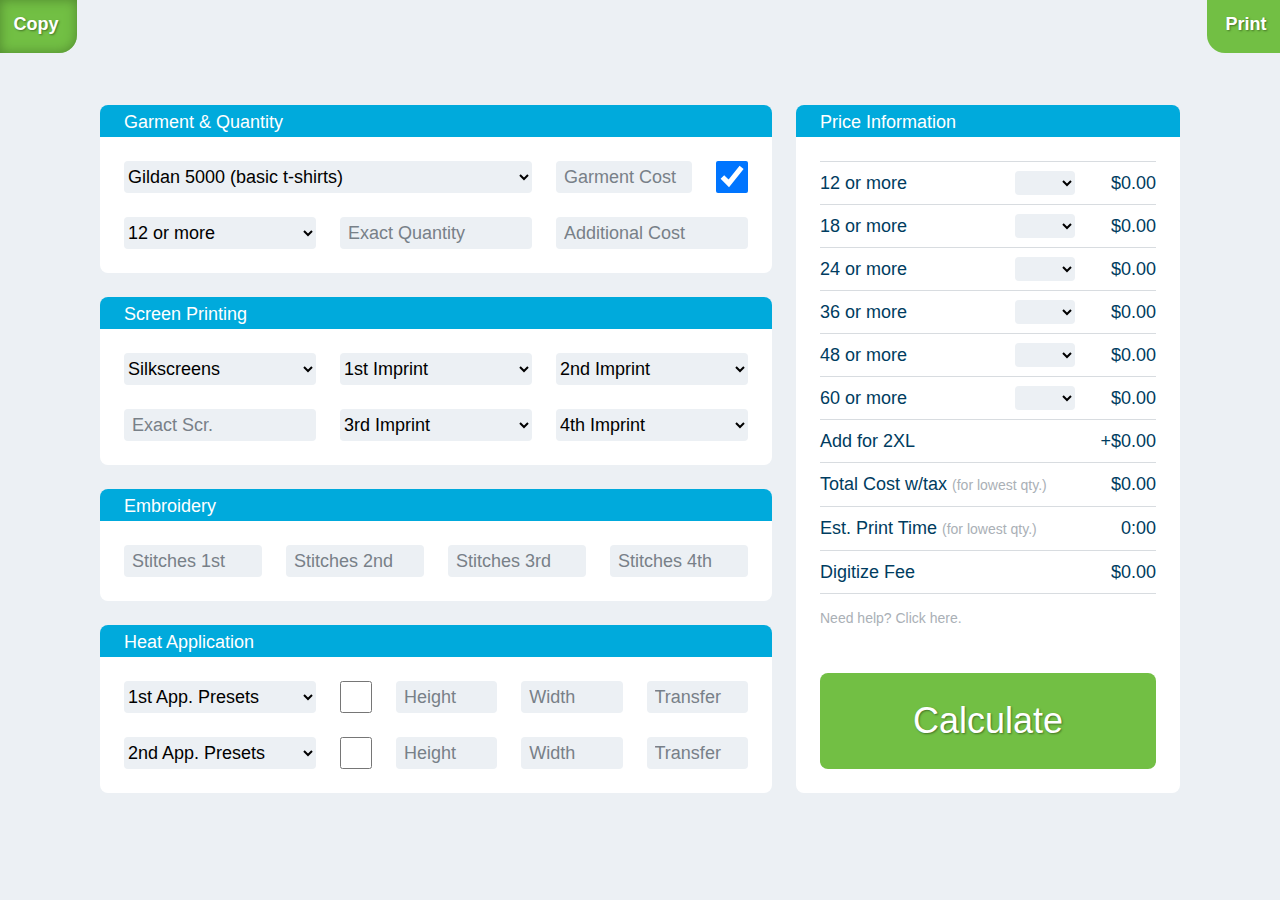
<file: index.html>
<!DOCTYPE html>

<html lang="en">
  <head>
    <meta charset="utf-8" />
    <meta name="viewport" content="width=device-width, initial-scale=1.0" />
    <title>Price Calculator</title>
    <link rel="stylesheet" href="style.css" />
  </head>

  <body>
    <div class="screen-hide-top">
      <img src="GrimesLogo.svg" alt="Grimes Logo" />
      <p>: PRICE QUOTE</p>
      <aside id="todays-date" class="quote-date"></aside>
    </div>
    <div class="wrapper">
      <div class="leftSize">
        <h1>Garment &amp; Quantity</h1>

        <div class="row">
          <select id="garment" class="leftSelect widthTwo">
            <!--
							These option values are the blank garment prices.
							To edit the prices, change the number between the quotation marks.
							Example: value="(new number here)"
							-->

            <option value="3.00" data-xxl="2.00" selected="selected">Gildan 5000 (basic t-shirts)</option>
            <option value="1.00" data-xxl="0">Items Supplied by Customer</option>
            <option value="6.20" data-xxl="1.40">Gildan 5400 (long-sleeve t-shirts)</option>
            <option value="3.40" data-xxl="2.20">Gildan 8000 (blended t-shirts)</option>
            <option value="3.80" data-xxl="1.80">Gildan 2000 (cotton t-shirts)</option>
            <option value="7.20" data-xxl="2.00">Gildan 2300 (pocket t-shirts)</option>
            <option value="6.40" data-xxl="2.40">Gildan 2400 (long-sleeve t-shirts)</option>
            <option value="3.60" data-xxl="2.40">Jerzees 29M (50/50 t-shirts)</option>
            <option value="7.00" data-xxl="1.80">Jerzees 29P (pocket t-shirts)</option>
            <option value="6.40" data-xxl="1.40">Jerzees 29L (long-sleeve t-shirts)</option>
            <option value="4.80" data-xxl="1.60">Hanes 5180 (beefy tees)</option>

            <option value="4.00" data-xxl="0">Port & Company CP80 (basic caps)</option>
            <option value="11.20" data-xxl="0">Richardson 585 (flexfit caps)</option>
            <option value="4.00" data-xxl="0">Yupoong 1501/1500 (knit beanies)</option>
            <option value="11.60" data-xxl="1.00">UltraClub 8540 (blended polos)</option>
            <option value="10.20" data-xxl="1.00">Port Authority K540 (performance polos)</option>
            <option value="7.40" data-xxl="2.20">Gildan 8800 (blended polos)</option>

            <option value="4.60" data-xxl="1.00">Team 365 TT11 (polyester t-shirts)</option>
            <option value="9.40" data-xxl="1.80">Gildan 18000 (crew-neck sweatshirts)</option>
            <option value="14.00" data-xxl="3.00">Gildan 18500 (pullover hoodies)</option>
            <option value="16.20" data-xxl="3.40">Gildan 18600 (full-zip hoodies)</option>
            <option value="10.20" data-xxl="4.00">Gildan 12000 (crew-neck sweatshirts)</option>
            <option value="15.80" data-xxl="6.00">Gildan 12500 (pullover hoodies)</option>
            <option value="21.40" data-xxl="3.00">Gildan 12600 (full-zip hoodies)</option> </select
          ><!--
					--><input id="exactGar" class="minusCheckbox" placeholder="Garment Cost" /><!--
					--><input type="checkbox" id="markup" class="checkbox" title="Check to add markup." checked /><!--

					--><select id="quantity" class="leftSelect widthOne">
            <option value="1">1 or more</option>
            <option value="3">3 or more</option>
            <option value="6">6 or more</option>
            <option value="9">9 or more</option>
            <option value="12" selected="selected">12 or more</option>
            <option value="18">18 or more</option>
            <option value="24">24 or more</option>
            <option value="36">36 or more</option>
            <option value="48">48 or more</option>
            <option value="60">60 or more</option>
            <option value="80">80 or more</option>
            <option value="100">100 or more</option>
            <option value="150">150 or more</option>
            <option value="200">200 or more</option>
            <option value="300">300 or more</option>
            <option value="400">400 or more</option>
            <option value="600">600 or more</option>
            <option value="800">800 or more</option> </select
          ><!--
					--><input id="exactQty" placeholder="Exact Quantity" /><!--
					--><input id="additional" placeholder="Additional Cost" />
        </div>

        <h1 class="marginTop">Screen Printing</h1>

        <div class="row">
          <select id="silkscreens" class="leftSelect widthOne">
            <option value="0" selected="selected">Silkscreens</option>
            <option value="1">1 screen</option>
            <option value="2">2 screens</option>
            <option value="3">3 screens</option>
            <option value="4">4 screens</option>
            <option value="5">5 screens</option>
            <option value="6">6 screens</option>
            <option value="7">7 screens</option>
            <option value="8">8 screens</option>
            <option value="9">9 screens</option>
            <option value="10">10 screens</option>
            <option value="11">11 screens</option>
            <option value="12">12 screens</option> </select
          ><!--

					--><select id="colors1" class="leftSelect widthOne">
            <option value="0" selected="selected">1st Imprint</option>
            <option value="1">1-color</option>
            <option value="2">2-colors</option>
            <option value="3">3-colors</option>
            <option value="4">4-colors</option>
            <option value="5">5-colors</option>
            <option value="6">6-colors</option> </select
          ><!--

					--><select id="colors2" class="leftSelect widthOne">
            <option value="0" selected="selected">2nd Imprint</option>
            <option value="1">1-color</option>
            <option value="2">2-colors</option>
            <option value="3">3-colors</option>
            <option value="4">4-colors</option>
            <option value="5">5-colors</option>
            <option value="6">6-colors</option> </select
          ><!--

					--><input id="exactScr" placeholder="Exact Scr." /><!--

					--><select id="colors3" class="leftSelect widthOne">
            <option value="0" selected="selected">3rd Imprint</option>
            <option value="1">1-color</option>
            <option value="2">2-colors</option>
            <option value="3">3-colors</option>
            <option value="4">4-colors</option>
            <option value="5">5-colors</option>
            <option value="6">6-colors</option> </select
          ><!--

					--><select id="colors4" class="leftSelect widthOne">
            <option value="0" selected="selected">4th Imprint</option>
            <option value="1">1-color</option>
            <option value="2">2-colors</option>
            <option value="3">3-colors</option>
            <option value="4">4-colors</option>
            <option value="5">5-colors</option>
            <option value="6">6-colors</option>
          </select>
        </div>

        <h1 class="marginTop">Embroidery</h1>

        <div class="row">
          <input id="emb1" class="widthQuarter" placeholder="Stitches 1st" /><!--
					--><input id="emb2" class="widthQuarter" placeholder="Stitches 2nd" /><!--
					--><input id="emb3" class="widthQuarter" placeholder="Stitches 3rd" /><!--
					--><input id="emb4" class="widthQuarter" placeholder="Stitches 4th" />
        </div>

        <h1 class="marginTop">Heat Application</h1>

        <div class="row">
          <select id="heatPresets1" class="leftSelect widthOne">
            <option value="0" selected="selected">1st App. Presets</option>
            <option value="5.2">Name &amp; Number</option>
            <option value="2.4">2" Name</option>
            <option value="2.8">8" Number</option>
            <option value="2.4">6" Number</option>
            <option value="2">4" Number</option>
            <option value="1.6">1" Name</option>
            <option value="2.8">Team Name (4 x 12")</option>
          </select><!--
          --><input type="checkbox" id="twoColor1" class="checkbox" title="Check for 2-color application." /><!--
					--><input id="height1" class="widthHA" placeholder="Height" /><!--
					--><input id="width1" class="widthHA" placeholder="Width" /><!--
					--><input id="decal1" class="widthHA" placeholder="Transfer" />

          <select id="heatPresets2" class="leftSelect widthOne">
            <option value="0" selected="selected">2nd App. Presets</option>
            <option value="5.2">Name &amp; Number</option>
            <option value="2.4">2" Name</option>
            <option value="2.8">8" Number</option>
            <option value="2.4">6" Number</option>
            <option value="2">4" Number</option>
            <option value="1.6">1" Name</option>
            <option value="2.8">Team Name (4 x 12")</option>
          </select><!--
          --><input type="checkbox" id="twoColor2" class="checkbox" title="Check for 2-color application." /><!--
					--><input id="height2" class="widthHA" placeholder="Height" /><!--
					--><input id="width2" class="widthHA" placeholder="Width" /><!--
					--><input id="decal2" class="widthHA" placeholder="Transfer" />
        </div>
      </div>

      <h1 class="rightSize rightSize--print">Price Information</h1>

      <div class="row rightSize">
        <div class="price-side">
          <hr />
          <p id="qty1" data-name="12" class="leftP">12 or more</p>
          <p class="rightP">$<span id="cost1">0.00</span></p>
          <select name="12" id="adj1" class="adjust">
            <option value="-0.40">- 0.40</option>
            <option value="-0.30">- 0.30</option>
            <option value="-0.20">- 0.20</option>
            <option value="-0.10">- 0.10</option>
            <option value="0" selected="selected"></option>
            <option value="0.10">+ 0.10</option>
            <option value="0.20">+ 0.20</option>
            <option value="0.30">+ 0.30</option>
            <option value="0.40">+ 0.40</option>
          </select>

          <hr />
          <p id="qty2" data-name="18" class="leftP">18 or more</p>
          <p class="rightP">$<span id="cost2">0.00</span></p>
          <select name="18" id="adj2" class="adjust">
            <option value="-0.40">- 0.40</option>
            <option value="-0.30">- 0.30</option>
            <option value="-0.20">- 0.20</option>
            <option value="-0.10">- 0.10</option>
            <option value="0" selected="selected"></option>
            <option value="0.10">+ 0.10</option>
            <option value="0.20">+ 0.20</option>
            <option value="0.30">+ 0.30</option>
            <option value="0.40">+ 0.40</option>
          </select>

          <hr />
          <p id="qty3" data-name="24" class="leftP">24 or more</p>
          <p class="rightP">$<span id="cost3">0.00</span></p>
          <select name="24" id="adj3" class="adjust">
            <option value="-0.40">- 0.40</option>
            <option value="-0.30">- 0.30</option>
            <option value="-0.20">- 0.20</option>
            <option value="-0.10">- 0.10</option>
            <option value="0" selected="selected"></option>
            <option value="0.10">+ 0.10</option>
            <option value="0.20">+ 0.20</option>
            <option value="0.30">+ 0.30</option>
            <option value="0.40">+ 0.40</option>
          </select>

          <hr />
          <p id="qty4" data-name="36" class="leftP">36 or more</p>
          <p class="rightP">$<span id="cost4">0.00</span></p>
          <select name="36" id="adj4" class="adjust">
            <option value="-0.40">- 0.40</option>
            <option value="-0.30">- 0.30</option>
            <option value="-0.20">- 0.20</option>
            <option value="-0.10">- 0.10</option>
            <option value="0" selected="selected"></option>
            <option value="0.10">+ 0.10</option>
            <option value="0.20">+ 0.20</option>
            <option value="0.30">+ 0.30</option>
            <option value="0.40">+ 0.40</option>
          </select>

          <hr />
          <p id="qty5" data-name="48" class="leftP">48 or more</p>
          <p class="rightP">$<span id="cost5">0.00</span></p>
          <select name="48" id="adj5" class="adjust">
            <option value="-0.40">- 0.40</option>
            <option value="-0.30">- 0.30</option>
            <option value="-0.20">- 0.20</option>
            <option value="-0.10">- 0.10</option>
            <option value="0" selected="selected"></option>
            <option value="0.10">+ 0.10</option>
            <option value="0.20">+ 0.20</option>
            <option value="0.30">+ 0.30</option>
            <option value="0.40">+ 0.40</option>
          </select>

          <hr />
          <p id="qty6" data-name="60" class="leftP">60 or more</p>
          <p class="rightP">$<span id="cost6">0.00</span></p>
          <select name="60" id="adj6" class="adjust">
            <option value="-0.40">- 0.40</option>
            <option value="-0.30">- 0.30</option>
            <option value="-0.20">- 0.20</option>
            <option value="-0.10">- 0.10</option>
            <option value="0" selected="selected"></option>
            <option value="0.10">+ 0.10</option>
            <option value="0.20">+ 0.20</option>
            <option value="0.30">+ 0.30</option>
            <option value="0.40">+ 0.40</option>
          </select>

          <hr />
          <p class="leftP">Add for 2XL</p>
          <p class="rightP">+$<span id="xxl">0.00</span></p>

          <hr />
          <p class="leftP">Total Cost w/tax <span class="small">(for lowest qty.)</span></p>
          <p class="rightP">$<span id="total">0.00</span></p>

          <hr />
          <p class="leftP">Est. Print Time <span class="small">(for lowest qty.)</span></p>
          <p class="rightP"><span id="time">0:00</span></p>

          <hr />
          <p class="leftP">Digitize Fee</p>
          <p class="rightP">$<span id="costDig">0</span>.00</p>

          <hr />

          <a class="help" href="help.html">Need help? Click here.</a>

          <button id="submit">Calculate</button>
        </div>
        <div class="info-side">
          <p>
            <b>Grimes Graphics</b><br />
            7800 Biggs Ford Road, Unit 3B <br />
            Frederick, MD 21701<br />
            (301) 898-0024<br />
            email@grimes.graphics
          </p>
        </div>
      </div>
    </div>

    <button onclick="clipboard()" id="copy-button">Copy</button>
    <button onclick="window.print()" id="print-button">Print</button>

    <div id="copy-modal">
      <div class="copy-modal__container">
        <font size="2">
          <p id="copy-modal__paragraph" onclick="selectText('copy-modal__paragraph')"></p>
        </font>
      </div>
    </div>

    <script src="script.js"></script>
  </body>
</html>
</file>
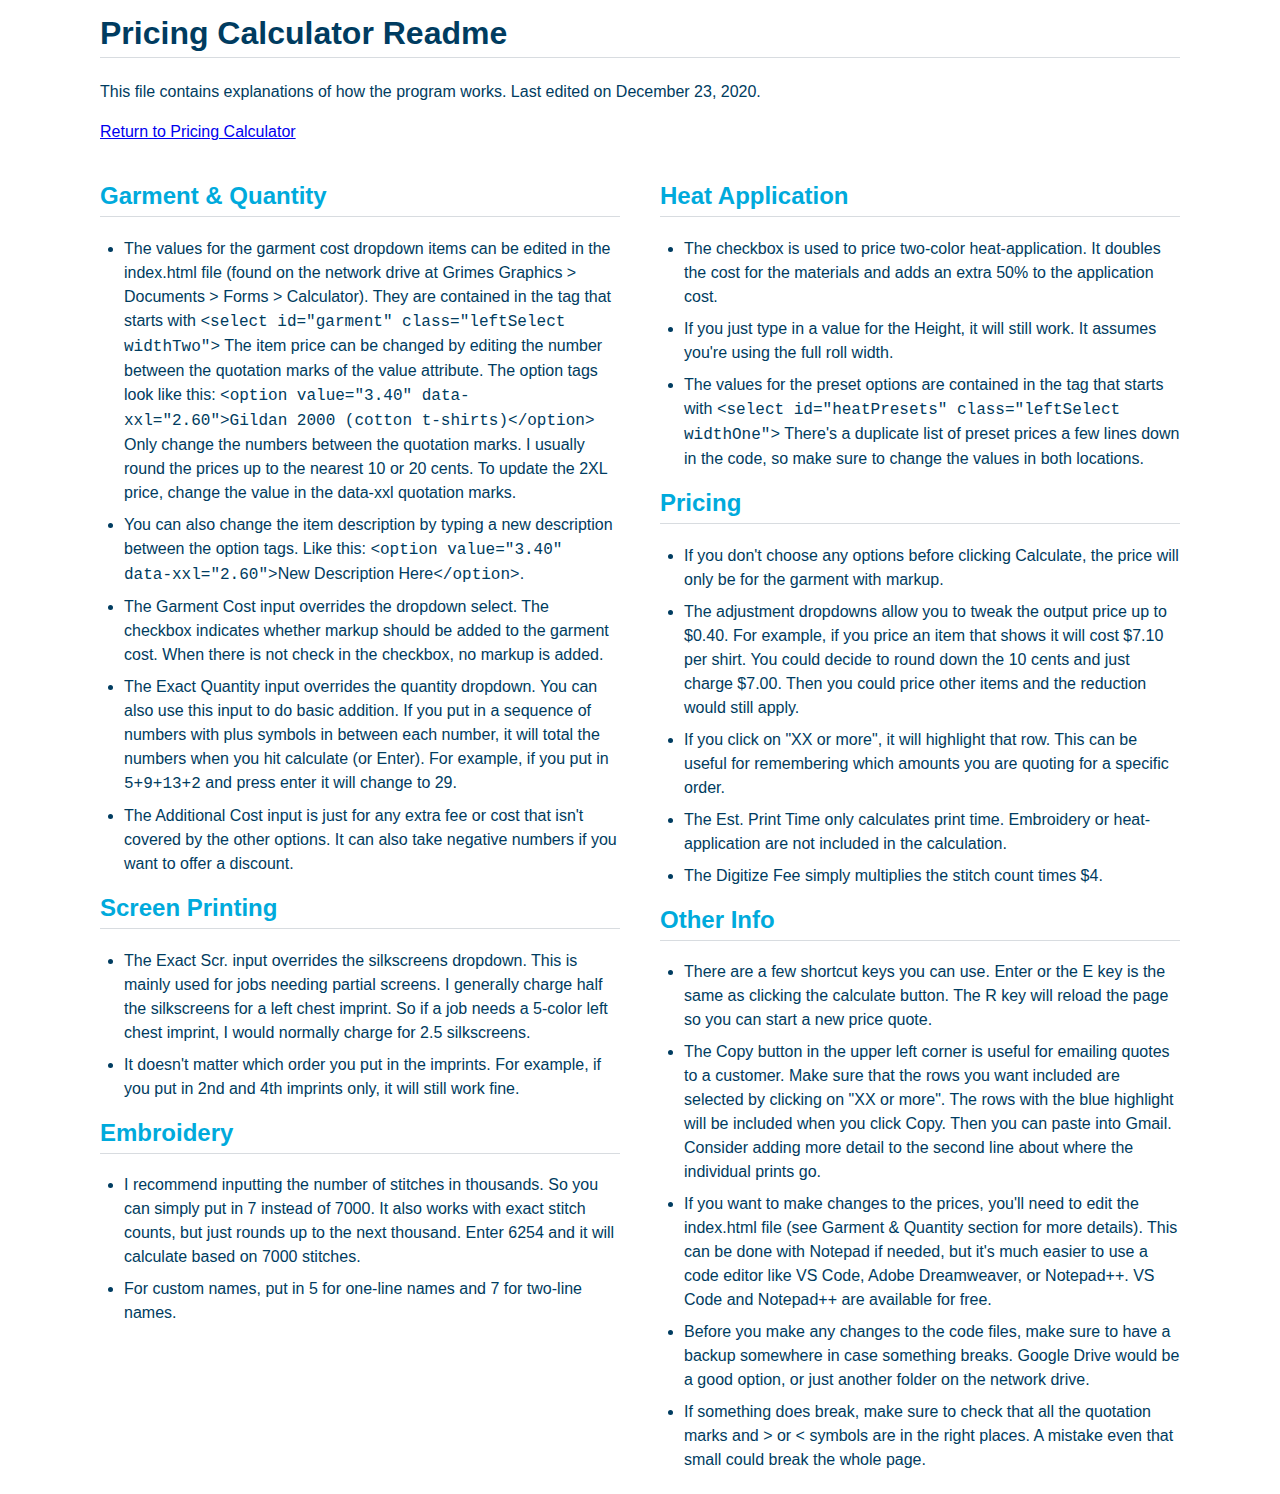
<file: help.html>
<!DOCTYPE html>

<html lang="en">
  <head>
    <meta charset="utf-8" />
    <meta name="viewport" content="width=device-width, initial-scale=1.0" />
    <title>Readme</title>
    <link rel="stylesheet" href="helpstyle.css" />
  </head>

  <body>
    <div class="head-wrapper">
      <h1>Pricing Calculator Readme</h1>

      <p>This file contains explanations of how the program works. Last edited on December 23, 2020.</p>
      <a href="index.html">Return to Pricing Calculator</a>
    </div>

    <div class="wrapper">
      <div class="wrapper__left">
        <h2>Garment &amp; Quantity</h2>

        <ul>
          <li>
            The values for the garment cost dropdown items can be edited in the index.html file (found on the network
            drive at Grimes Graphics > Documents > Forms > Calculator). They are contained in the tag that starts with
            <code>&lt;select id="garment" class="leftSelect widthTwo"&gt;</code> The item price can be changed by
            editing the number between the quotation marks of the value attribute. The option tags look like this:
            <code>&lt;option value="3.40" data-xxl="2.60"&gt;Gildan 2000 (cotton t-shirts)&lt;/option&gt;</code> Only
            change the numbers between the quotation marks. I usually round the prices up to the nearest 10 or 20 cents.
            To update the 2XL price, change the value in the data-xxl quotation marks.
          </li>
          <li>
            You can also change the item description by typing a new description between the option tags. Like this:
            <code>&lt;option value="3.40" data-xxl="2.60"&gt;</code>New Description Here<code>&lt;/option&gt;</code>.
          </li>
          <li>
            The Garment Cost input overrides the dropdown select. The checkbox indicates whether markup should be added
            to the garment cost. When there is not check in the checkbox, no markup is added.
          </li>
          <li>
            The Exact Quantity input overrides the quantity dropdown. You can also use this input to do basic addition.
            If you put in a sequence of numbers with plus symbols in between each number, it will total the numbers when
            you hit calculate (or Enter). For example, if you put in <code>5+9+13+2</code> and press enter it will
            change to 29.
          </li>
          <li>
            The Additional Cost input is just for any extra fee or cost that isn't covered by the other options. It can
            also take negative numbers if you want to offer a discount.
          </li>
        </ul>

        <h2>Screen Printing</h2>

        <ul>
          <li>
            The Exact Scr. input overrides the silkscreens dropdown. This is mainly used for jobs needing partial
            screens. I generally charge half the silkscreens for a left chest imprint. So if a job needs a 5-color left
            chest imprint, I would normally charge for 2.5 silkscreens.
          </li>
          <li>
            It doesn't matter which order you put in the imprints. For example, if you put in 2nd and 4th imprints only,
            it will still work fine.
          </li>
        </ul>

        <h2>Embroidery</h2>

        <ul>
          <li>
            I recommend inputting the number of stitches in thousands. So you can simply put in 7 instead of 7000. It
            also works with exact stitch counts, but just rounds up to the next thousand. Enter 6254 and it will
            calculate based on 7000 stitches.
          </li>
          <li>For custom names, put in 5 for one-line names and 7 for two-line names.</li>
        </ul>
      </div>

      <div class="wrapper__right">
        <h2>Heat Application</h2>

        <ul>
          <li>
            The checkbox is used to price two-color heat-application. It doubles the cost for the materials and adds an extra 50% to the application cost.
          </li>
          <li>
            If you just type in a value for the Height, it will still work. It assumes you're using the full roll width.
          </li>
          <li>
            The values for the preset options are contained in the tag that starts with
            <code>&lt;select id="heatPresets" class="leftSelect widthOne"&gt;</code> There's a duplicate list of preset prices a few lines down in the code, so make sure to change the values in both locations.
          </li>
        </ul>

        <h2>Pricing</h2>

        <ul>
          <li>
            If you don't choose any options before clicking Calculate, the price will only be for the garment with
            markup.
          </li>
          <li>
            The adjustment dropdowns allow you to tweak the output price up to $0.40. For example, if you price an item
            that shows it will cost $7.10 per shirt. You could decide to round down the 10 cents and just charge $7.00.
            Then you could price other items and the reduction would still apply.
          </li>
          <li>
            If you click on "XX or more", it will highlight that row. This can be useful for remembering which amounts
            you are quoting for a specific order.
          </li>
          <li>
            The Est. Print Time only calculates print time. Embroidery or heat-application are not included in the
            calculation.
          </li>
          <li>The Digitize Fee simply multiplies the stitch count times $4.</li>
        </ul>

        <h2>Other Info</h2>

        <ul>
          <li>
            There are a few shortcut keys you can use. Enter or the E key is the same as clicking the calculate button.
            The R key will reload the page so you can start a new price quote.
          </li>
          <li>
            The Copy button in the upper left corner is useful for emailing quotes to a customer. Make sure that the
            rows you want included are selected by clicking on "XX or more". The rows with the blue highlight will be
            included when you click Copy. Then you can paste into Gmail. Consider adding more detail to the second line
            about where the individual prints go.
          </li>
          <li>
            If you want to make changes to the prices, you'll need to edit the index.html file (see Garment &amp;
            Quantity section for more details). This can be done with Notepad if needed, but it's much easier to use a
            code editor like VS Code, Adobe Dreamweaver, or Notepad++. VS Code and Notepad++ are available for free.
          </li>
          <li>
            Before you make any changes to the code files, make sure to have a backup somewhere in case something
            breaks. Google Drive would be a good option, or just another folder on the network drive.
          </li>
          <li>
            If something does break, make sure to check that all the quotation marks and &gt; or &lt; symbols are in the
            right places. A mistake even that small could break the whole page.
          </li>
        </ul>
      </div>
    </div>
  </body>
</html>
</file>
<file: helpstyle.css>
html {
  color: #003c60;
  font-family: Helvetica, Arial, sans-serif;
  font-size: 16px;
  line-height: 1.5em; }

.head-wrapper {
  width: 1080px;
  margin: auto; }

.wrapper {
  width: 1080px;
  margin: 40px auto 0 auto;
  display: flex; }

.wrapper__left {
  width: 520px;
  margin-right: 40px; }

.wrapper__right {
  width: 520px; }

h1 {
  padding-bottom: 12px;
  border-bottom: 1px solid #d8dce0; }

h2 {
  color: #00aadc;
  padding-bottom: 8px;
  border-bottom: 1px solid #d8dce0; }
  h2:first-of-type {
    margin-top: 0; }

ul {
  padding-left: 24px; }

li {
  margin-bottom: 8px; }
</file>
<file: style.css>
/*	http://meyerweb.com/eric/tools/css/reset/
	v2.0 | 20110126
	License: none (public domain)
*/
html,
body,
div,
span,
applet,
object,
iframe,
h1,
h2,
h3,
h4,
h5,
h6,
p,
blockquote,
pre,
a,
abbr,
acronym,
address,
big,
cite,
code,
del,
dfn,
em,
img,
ins,
kbd,
q,
s,
samp,
small,
strike,
strong,
sub,
sup,
tt,
var,
b,
u,
i,
center,
dl,
dt,
dd,
ol,
ul,
li,
fieldset,
form,
label,
legend,
table,
caption,
tbody,
tfoot,
thead,
tr,
th,
td,
article,
aside,
canvas,
details,
embed,
figure,
figcaption,
footer,
header,
hgroup,
menu,
nav,
output,
ruby,
section,
summary,
time,
mark,
audio,
video {
  margin: 0;
  padding: 0;
  border: 0;
  font-size: 100%;
  font: inherit;
  vertical-align: baseline; }

/* HTML5 display-role reset for older browsers */
article,
aside,
details,
figcaption,
figure,
footer,
header,
hgroup,
menu,
nav,
section {
  display: block; }

body {
  line-height: 1; }

ol,
ul {
  list-style: none; }

blockquote,
q {
  quotes: none; }

blockquote:before,
blockquote:after,
q:before,
q:after {
  content: '';
  content: none; }

table {
  border-collapse: collapse;
  border-spacing: 0; }

html {
  background-color: #ecf0f4;
  color: #003c60;
  font-family: Helvetica, Arial, sans-serif;
  font-size: 18px;
  -webkit-box-sizing: border-box;
  -moz-box-sizing: border-box;
  box-sizing: border-box; }

*,
*:before,
*:after {
  -webkit-box-sizing: inherit;
  -moz-box-sizing: inherit;
  box-sizing: inherit; }

.screen-hide-top {
  display: none; }

.info-side {
  display: none; }

@media only screen and (min-width: 1000px) {
  .wrapper {
    position: absolute;
    width: 1080px;
    height: 690px;
    top: 50%;
    left: 50%;
    margin-top: -345px;
    margin-left: -540px; }

  h1 {
    height: 32px;
    line-height: 35px;
    background-color: #00aadc;
    color: white;
    padding-left: 24px;
    border-top-left-radius: 8px;
    border-top-right-radius: 8px; }

  .row {
    background-color: white;
    border-top: none;
    padding-top: 24px;
    padding-left: 24px;
    border-bottom-left-radius: 8px;
    border-bottom-right-radius: 8px;
    display: flex;
    flex-wrap: wrap; }

  input {
    height: 32px;
    width: 192px;
    padding-left: 8px;
    background-color: #ecf0f4;
    font-size: 18px;
    border: none;
    border-radius: 4px;
    margin-right: 24px;
    margin-bottom: 24px; }

  input::placeholder {
    color: #788088; }

  select {
    height: 24px;
    border: none;
    background-color: #ecf0f4;
    border-radius: 4px; }

  .leftSize {
    width: 672px;
    float: left;
    margin-right: 24px; }

  .rightSize {
    width: 384px;
    float: right; }

  .marginTop {
    margin-top: 24px; }

  .leftSelect {
    height: 32px;
    margin-right: 24px;
    margin-bottom: 24px;
    font-size: 18px; }

  .widthOne {
    width: 192px; }

  .widthTwo {
    width: 408px; }

  .widthQuarter {
    width: 138px; }

  .widthHA {
    width: 101.28px; }

  .minusCheckbox {
    width: 136px; }

  .checkbox {
    width: 32px;
    padding: 0;
    margin: 0 24px 24px 0; }

  #qty1,
  #qty2,
  #qty3,
  #qty4,
  #qty5,
  #qty6 {
    cursor: pointer; }

  .leftP {
    float: left;
    line-height: 42px; }

  .rightP {
    float: right;
    line-height: 42px;
    margin-right: 24px;
    width: 72px;
    text-align: right; }

  .highlighted {
    padding-left: 12px;
    border-left: 6px solid #00aadc;
    font-weight: bold;
    color: #00aadc; }

  .adjust {
    float: right;
    width: 60px;
    margin: 9px; }

  .small {
    color: #aab0b6;
    font-size: 14px; }

  hr {
    border: none;
    border-top: 1px solid #d8dce0;
    margin: 0;
    margin-right: 24px;
    clear: both; }

  .help {
    line-height: 48px;
    text-decoration: none;
    color: #aab0b6;
    font-size: 14px; }

  #submit {
    width: 336px;
    height: 96px;
    border: none;
    border-radius: 8px;
    margin: 31px 0 24px 0;
    font-size: 36px;
    font-family: Helvetica, Arial, sans-serif;
    background-color: #72bf44;
    color: white;
    cursor: pointer;
    text-shadow: 1px 1px 2px #457528;
    outline: none; }

  #submit:hover {
    box-shadow: inset 0 0 24px #50882f; }

  #submit:active {
    background-color: #5b9b35; }

  #print-button {
    position: absolute;
    top: 0;
    right: 0;
    background-color: #72bf44;
    color: white;
    border: none;
    padding: 0.75rem 0.75rem 1rem 1rem;
    border-bottom-left-radius: 1rem;
    cursor: pointer;
    font-weight: bold;
    font-size: 1rem;
    text-shadow: 1px 1px 2px #457528; }

  #print-button:hover {
    box-shadow: inset 0 0 12px #50882f; }

  #print-button:active {
    background-color: #5b9b35; }

  #print-button:focus {
    outline: none; }

  #copy-button {
    position: absolute;
    top: 0;
    left: 0;
    background-color: #72bf44;
    color: white;
    border: none;
    padding: 0.75rem 1rem 1rem 0.75rem;
    border-bottom-right-radius: 1rem;
    cursor: pointer;
    font-weight: bold;
    font-size: 1rem;
    text-shadow: 1px 1px 2px #457528;
    z-index: 2; }

  #copy-button:hover {
    box-shadow: inset 0 0 12px #50882f; }

  #copy-button:active {
    background-color: #5b9b35; }

  #copy-button:focus {
    outline: none; }

  .copy-modal__container {
    display: flex; }

  #copy-modal {
    position: absolute;
    left: -90px;
    display: none; }
    #copy-modal p {
      color: black;
      background-color: white; }
    #copy-modal b {
      font-weight: bold; }
    #copy-modal i {
      font-style: italic; } }
@media only screen and (max-width: 1000px) {
  html {
    width: 720px; }

  .wrapper {
    position: relative;
    width: 672px;
    margin: auto; }

  h1 {
    height: 32px;
    line-height: 35px;
    background-color: #00aadc;
    color: white;
    padding-left: 24px;
    border-top-left-radius: 8px;
    border-top-right-radius: 8px;
    margin-top: 24px; }

  .row {
    background-color: white;
    border-top: none;
    padding-top: 24px;
    padding-left: 24px;
    border-bottom-left-radius: 8px;
    border-bottom-right-radius: 8px;
    display: flex;
    flex-wrap: wrap; }

  input {
    height: 32px;
    width: 192px;
    padding-left: 8px;
    background-color: #ecf0f4;
    font-size: 18px;
    border: none;
    border-radius: 4px;
    margin-right: 24px;
    margin-bottom: 24px; }

  input::placeholder {
    color: #788088; }

  select {
    height: 24px;
    border: none;
    background-color: #ecf0f4;
    border-radius: 4px; }

  .leftSize {
    width: 672px;
    margin-right: 24px; }

  .rightSize {
    width: 672px; }

  div.rightSize {
    margin-bottom: 24px; }

  .marginTop {
    margin-top: 24px; }

  .leftSelect {
    height: 32px;
    margin-right: 24px;
    margin-bottom: 24px;
    font-size: 18px; }

  .widthOne {
    width: 192px; }

  .widthTwo {
    width: 408px; }

  .widthQuarter {
    width: 138px; }

  .widthHA {
    width: 101.28px; }

  .minusCheckbox {
    width: 136px; }

  .checkbox {
    width: 32px;
    padding: 0;
    margin: 0 24px 24px 0; }

  .leftP {
    float: left;
    line-height: 48px; }

  .rightP {
    float: right;
    line-height: 48px;
    margin-right: 24px;
    width: 72px;
    text-align: right; }

  .adjust {
    float: right;
    width: 60px;
    margin: 12px; }

  .small {
    color: #aab0b6;
    font-size: 14px; }

  hr {
    border: none;
    border-top: 1px solid #d8dce0;
    margin: 0;
    margin-right: 24px;
    clear: both; }

  .help {
    line-height: 48px;
    text-decoration: none;
    color: #aab0b6;
    font-size: 14px; }

  #submit {
    width: 624px;
    height: 96px;
    border: none;
    border-radius: 8px;
    margin: 24px 0 24px 0;
    font-size: 36px;
    font-family: Helvetica, Arial, sans-serif;
    background-color: #72bf44;
    color: white;
    cursor: pointer;
    text-shadow: 1px 1px 2px #457528;
    outline: none; }

  #submit:hover {
    box-shadow: inset 0 0 24px #50882f; }

  #submit:active {
    background-color: #5b9b35; }

  #print-button,
  #copy-button {
    display: none; } }
@media print {
  #submit,
  .help,
  .adjust,
  .checkbox {
    display: none; }

  .screen-hide-top {
    display: flex;
    width: 100%;
    padding: 0.25rem 1.5rem 1rem 1.25rem; }
    .screen-hide-top img {
      height: 60px; }
    .screen-hide-top p {
      font-size: 1.25rem;
      letter-spacing: 4px;
      width: calc(80% - 240px);
      padding-left: 0.75rem;
      line-height: 60px; }
    .screen-hide-top aside {
      width: 20%;
      text-align: end;
      line-height: 60px;
      font-size: 1.25rem; }

  html {
    background-color: white;
    color: black; }

  .wrapper {
    width: 100%;
    padding: 0 0.75rem 0.5rem 1.5rem; }

  .row {
    display: flex;
    flex-wrap: wrap; }

  .rightSize {
    margin-right: 0.75rem; }

  .rightSize--print {
    margin-top: 2rem;
    margin-bottom: 0; }

  .price-side {
    flex-basis: 200px;
    flex-grow: 1;
    font-size: 16px;
    display: flex;
    flex-wrap: wrap;
    justify-content: space-between; }

  hr {
    margin: 8px 0;
    width: 100%; }

  .info-side {
    display: flex;
    flex-basis: 200px;
    flex-grow: 1;
    margin-left: 2rem;
    align-items: flex-end;
    flex-wrap: wrap;
    justify-content: flex-end; }
    .info-side p {
      line-height: 18px;
      font-size: 12px;
      text-align: right; }
    .info-side b {
      font-weight: bold;
      color: #00a0ff;
      font-size: 16px;
      margin-bottom: -16px;
      display: block; }

  h1 {
    margin-top: 0.75rem;
    margin-bottom: 0.5rem;
    color: #00a0ff;
    font-weight: bold; }

  select,
  input {
    margin-right: 0.75rem;
    margin-bottom: 0.75rem;
    padding: 0.25rem;
    border: 1px solid gray; }

  .widthTwo {
    flex-basis: 50%;
    flex-grow: 2.25; }

  .widthOne,
  #exactGar,
  #exactScr,
  #exactQty,
  #additional {
    flex-basis: 25%;
    flex-grow: 1; }

  .widthQuarter {
    width: 20%;
    flex-grow: 1; }

  .widthHA {
    width: 15%;
    flex-grow: 1; }

  .leftP {
    display: block; }

  #print-button,
  #copy-button {
    display: none; } }
</file>
